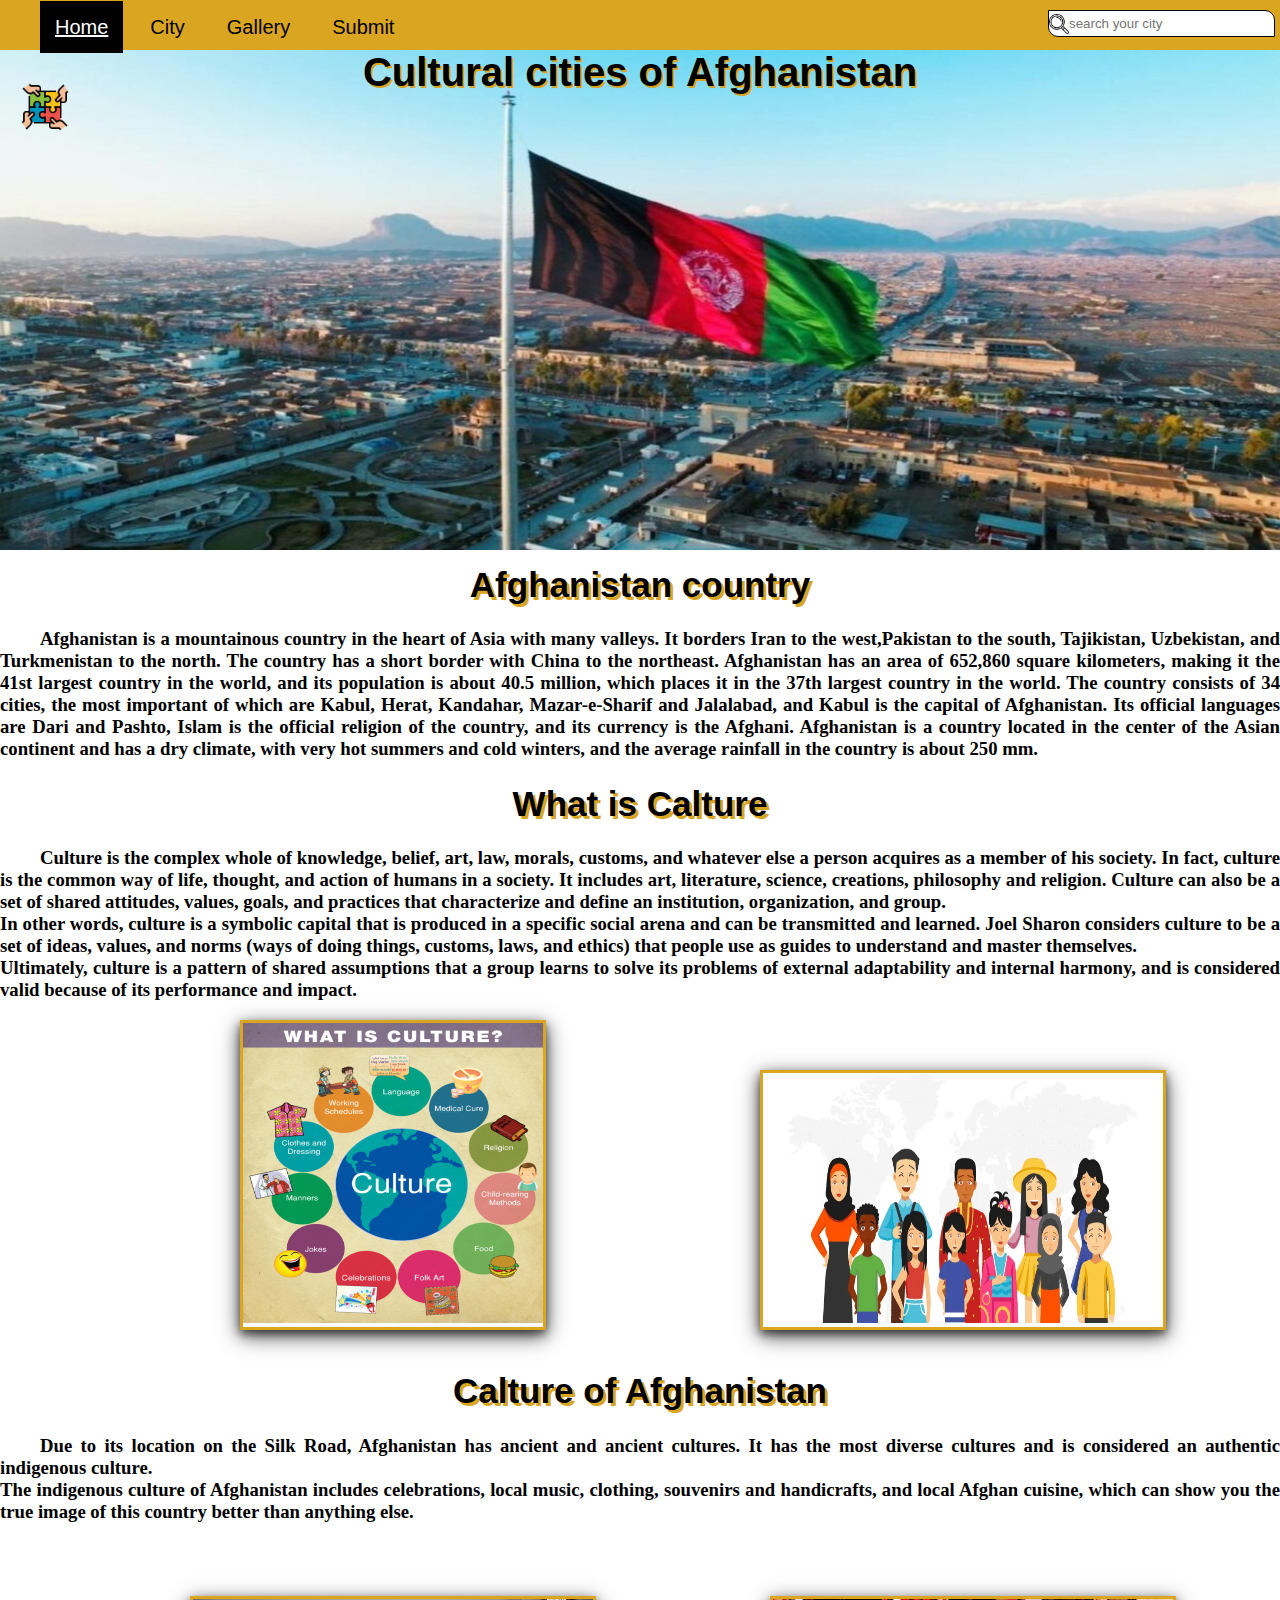
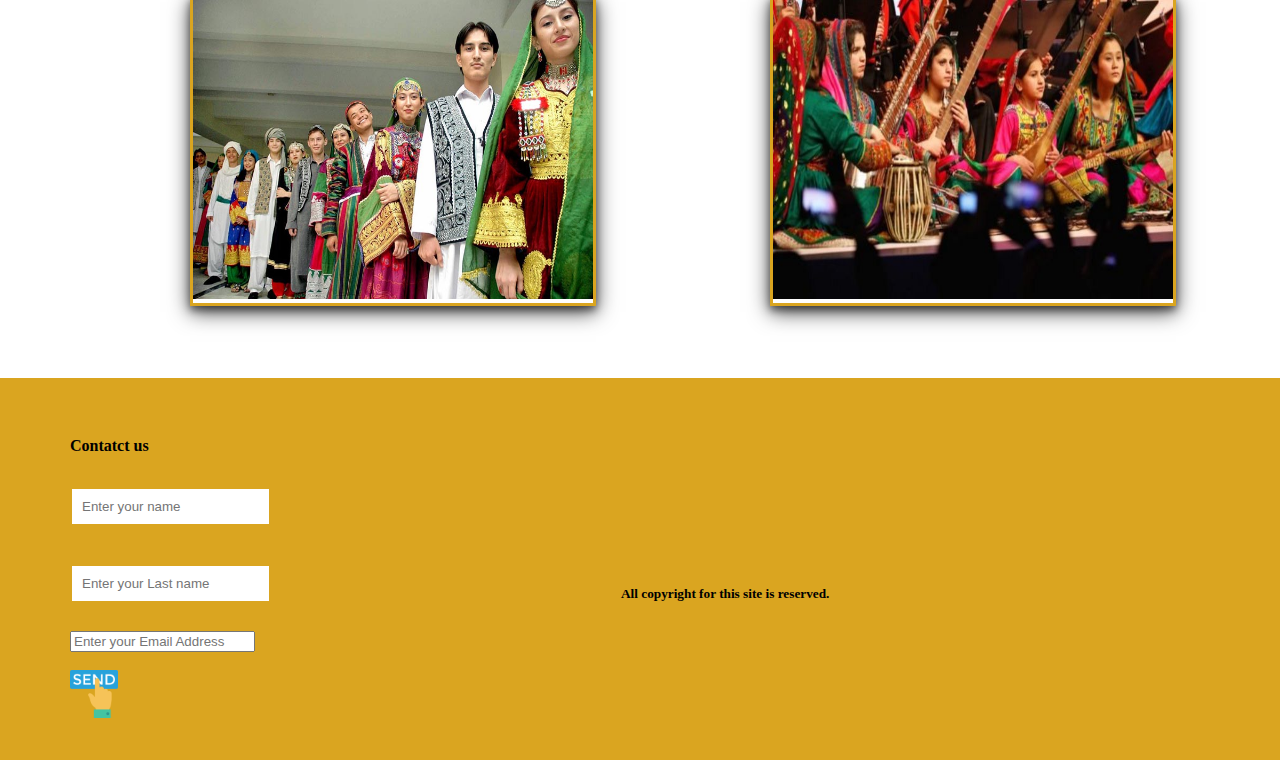
<file: index.html>
<!DOCTYPE html>
<html lang="en">
<head>
    <meta charset="UTF-8">
    <meta name="viewport" content="width=device-width, initial-scale=1.0">
    <title>Cultural cities of Afghanistan</title>
    <link rel="stylesheet" href="style.css">
    <link rel="shortcut icon" href="round.png" type="image/x-icon">
    <!-- <link rel="stylesheet" href="https://cdnjs.cloudflare.com/ajax/libs/font-awesome/7.0.1/css/all.min.css" integrity="sha512-2SwdPD6INVrV/lHTZbO2nodKhrnDdJK9/kg2XD1r9uGqPo1cUbujc+IYdlYdEErWNu69gVcYgdxlmVmzTWnetw==" crossorigin="anonymous" referrerpolicy="no-referrer" /> -->
    <link rel="preconnect" href="https://fonts.googleapis.com">
    <!-- <link rel="stylesheet" href="CSS/font-awesome-4.7.0/css/font-awesome.min.css"> -->
    <link rel="preconnect" href="https://fonts.gstatic.com" crossorigin>
    <link href="https://fonts.googleapis.com/css2?family=Noto+Serif:ital,wght@0,100..900;1,100..900&display=swap" rel="stylesheet">
</head>
<body>
    <div class="continer">
        <header>
            <div class="headmobile">
					<div class="logo1"><img src="partnership.png" width="50px" height="50px"></div>
					<h1>Cultural cities of Afghanistan</h1>
			</div>
         <div class="crl"></div>
            <div id="navbar">
                <div id="leftnav">

                    <nav>
                        <ul>
                            <li> <a href="index.html"  class="active"  target="_blank_" > <i class="fa fa-home"></i> Home</a></li>
                            <li> <a href="city.html" target="_blank_"> <i class="fa fa-map"></i> City</a></li>
                            <li> <a href="gallery.html" target="_blank_"> <i class="fa fa-camera"></i> Gallery</a></li>
                            <li> <a href="submit.html" target="_blank_"><i class="fa fa-send"></i> Submit </a></li>
                        </ul>
                    </nav>
                </div>
                <div id="rightnav">
                    <!-- <a href="#" class="search"> <input type="search" placeholder="search your city"></a> -->
                    <input type="search" placeholder="search your city" class="search">
                    <div class="crl"></div>
                </div>
            </div> 
                <div id="head">
                    <h1>Cultural cities of Afghanistan</h1>
                    <div class="logo"><img src="partnership.png" width="50px" height="50px"></div>
                </div>
        </header>
    </div>

    <main>
        <section class="mainsection">
            <div id="main">
                <h1> Afghanistan country</h1>
                <h3>Afghanistan is a mountainous country in the heart of Asia with many valleys. It borders Iran to the west,Pakistan to the south, Tajikistan, Uzbekistan, and Turkmenistan to the north. The country has a short border with China to the northeast.
                    Afghanistan has an area of 652,860 square kilometers, making it the 41st largest country in the world, and its population is about 40.5 million, which places it in the 37th largest country in the world.
                    The country consists of 34 cities, the most important of which are Kabul, Herat, Kandahar, Mazar-e-Sharif and Jalalabad, and Kabul is the capital of Afghanistan. Its official languages are Dari and Pashto, Islam is the official religion of the country, and its currency is the Afghani.
                    Afghanistan is a country located in the center of the Asian continent and has a dry climate, with very hot summers and cold winters, and the average rainfall in the country is about 250 mm.
                </h3>
            </div>
        </section>
        <section class="mainsection">
            <div id="main2">
                  <h1> What is Calture</h1>
                <h3>Culture is the complex whole of knowledge, belief, art, law, morals, customs,
                    and whatever else a person acquires as a member of his society. In fact, culture
                    is the common way of life, thought, and action of humans in a society. It includes
                    art, literature, science, creations, philosophy and religion. Culture can also be a set of 
                    shared attitudes, values, goals, and practices that characterize and define an 
                    institution, organization, and group.<br>
                    In other words, culture is a symbolic capital that is produced in a specific social 
                    arena and can be transmitted and learned. Joel Sharon considers culture to be a set
                    of ideas, values, and norms (ways of doing things, customs, laws, and ethics)
                    that people use as guides to understand and master themselves.<br>
                    Ultimately, culture is a pattern of shared assumptions that a group learns to solve
                     its problems of external adaptability and internal harmony, and is considered valid because
                     of its performance and impact.
                </h3>
                <div id="cal1">
                    <img src="cal 1.jpg" width="300" height="300">
                </div>
                <div id="cal2">
                    <img src="cal 2.jpg" width="400" height="250">
                </div>
            </div><br>
        </section>
        <section class="mainsection">
            <div id="main3">
                <h1> Calture of Afghanistan</h1>
                <h3>Due to its location on the Silk Road, Afghanistan has ancient and ancient cultures. It has
                     the most diverse cultures and is considered an authentic indigenous culture.<br>
                     The indigenous culture of Afghanistan includes celebrations, local music, clothing, 
                     souvenirs and handicrafts, and local Afghan cuisine, which can show you the true image 
                     of this country better than anything else.
                </h3><br><br><br>
                <div id="cloths"> 
                    <img src="cloths.jpg" width="400" height="300">
                </div>
                <div id="song">
                    <img src="song.jpg" width="400" height="300">
                </div>

            </div>
        </section>
    </main>
    <br><br><br><br>
    <footer>
        <di id="footer">
         <div id="leftfooter">
            <h4>Contatct us</h4>
            <form action="#">
                <label for="name" > </label>
                <input type="text" id="name" name="n" placeholder="Enter your name">
                <br><br>
                <label for="last"> </label>
                <input type="text" id="last" name="l" placeholder="Enter your Last name">
                <br><br>
                <label for="email"> </label>
                <input type="email" id="last" name="l" placeholder="Enter your Email Address">
                <br><br>
                <input type="image" src="send.png" alt="Submit" width="48" height="48">
            </form>
         </div>
         <div id="rightfooter">
            <ul>
                <li><a href="https://www.facebook.com/"><i class="fa fa-facebook"></i></a></li>
				<li><a href="https://x.com/"><i class="fa fa-twitter"></i></a></li>
				<li><a href="https://www.linkedin.com/"><i class="fa fa-linkedin"></i></a></li>
				<li><a href="@SZHOSSEINI75"><i class="fa fa-telegram"></i></a></li>
				<li><a href="https://www.instagram.com/"><i class="fa fa-instagram"></i></a></li>
            </ul>
         <!-- <a href="https://mail.google.com" id="useremail"> <i class="fa fa-envelope-open"></i>   hosseini.zahra9674@gmail.com</a> -->
         <h5>All copyright for this site is reserved.</h5>
         </div>
         <di class="crl"></di>
        </div>
    </footer>
    
</body>
</html>
</file>
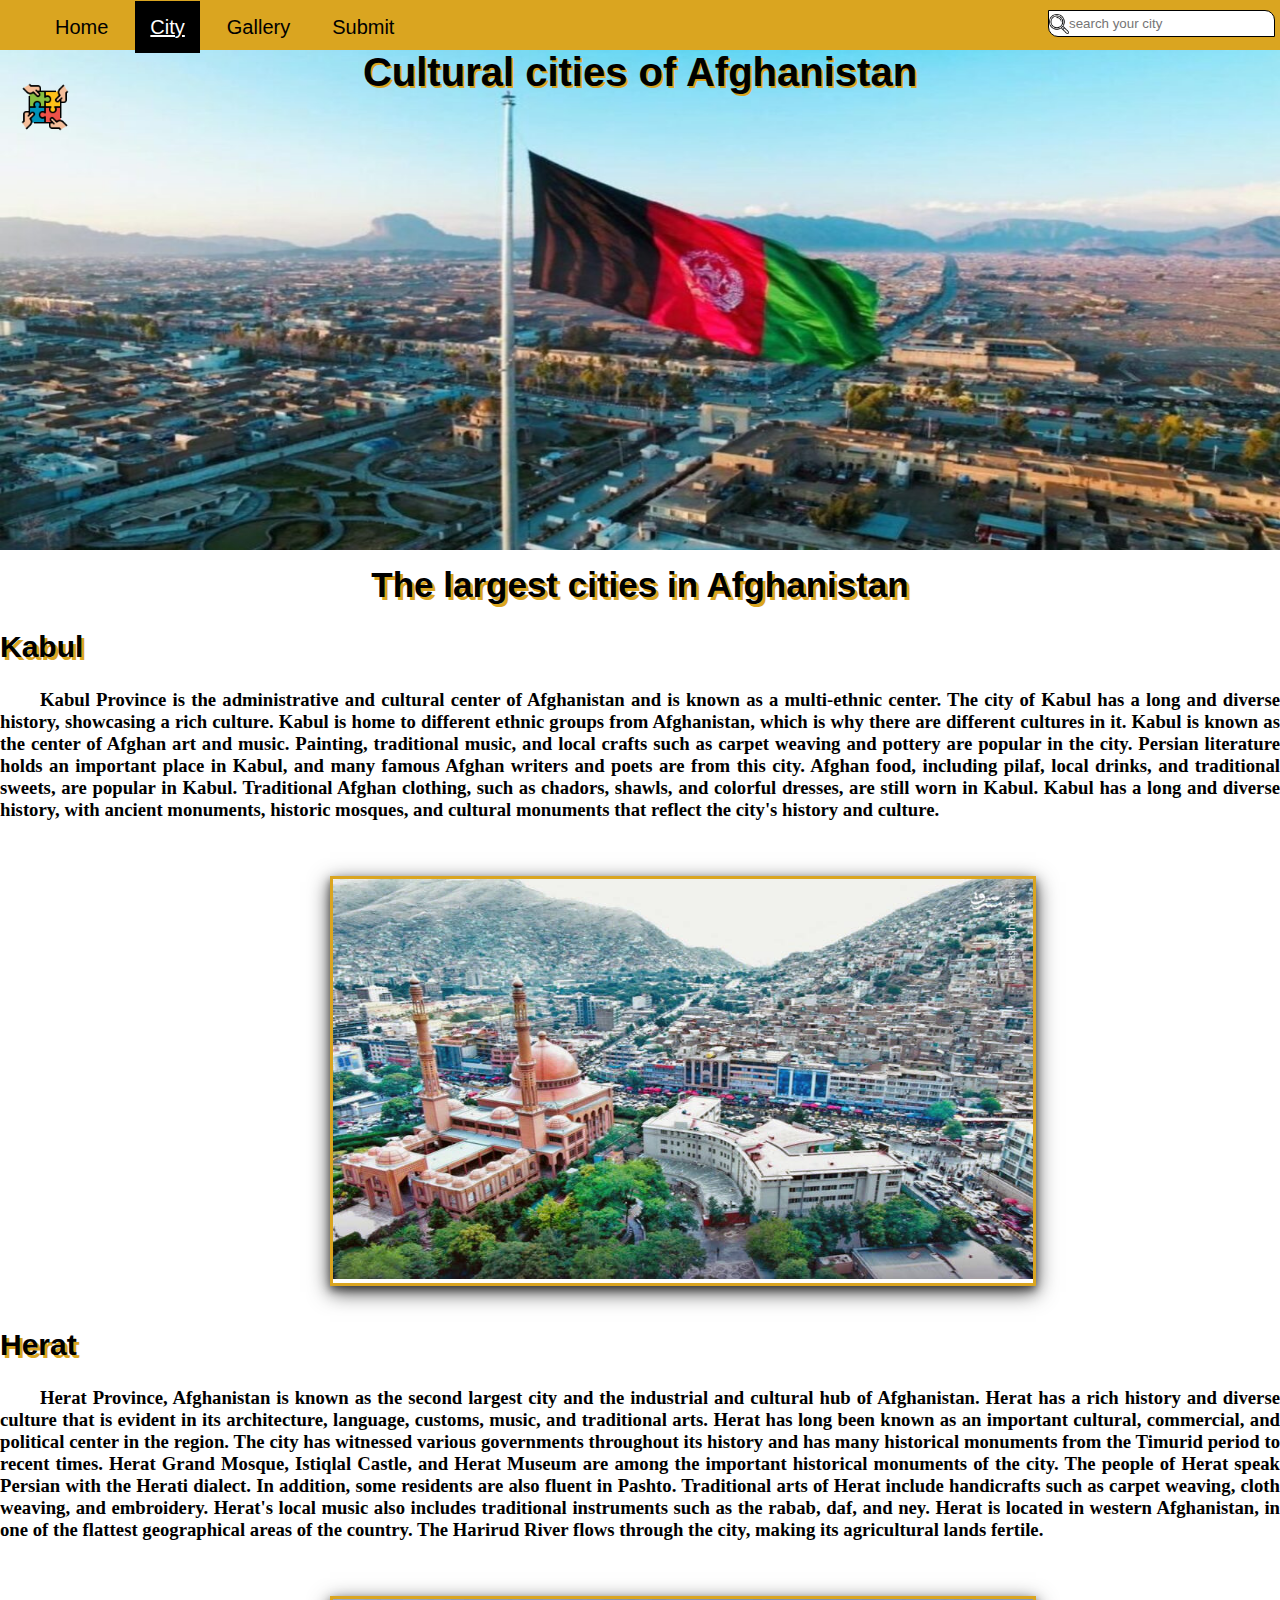
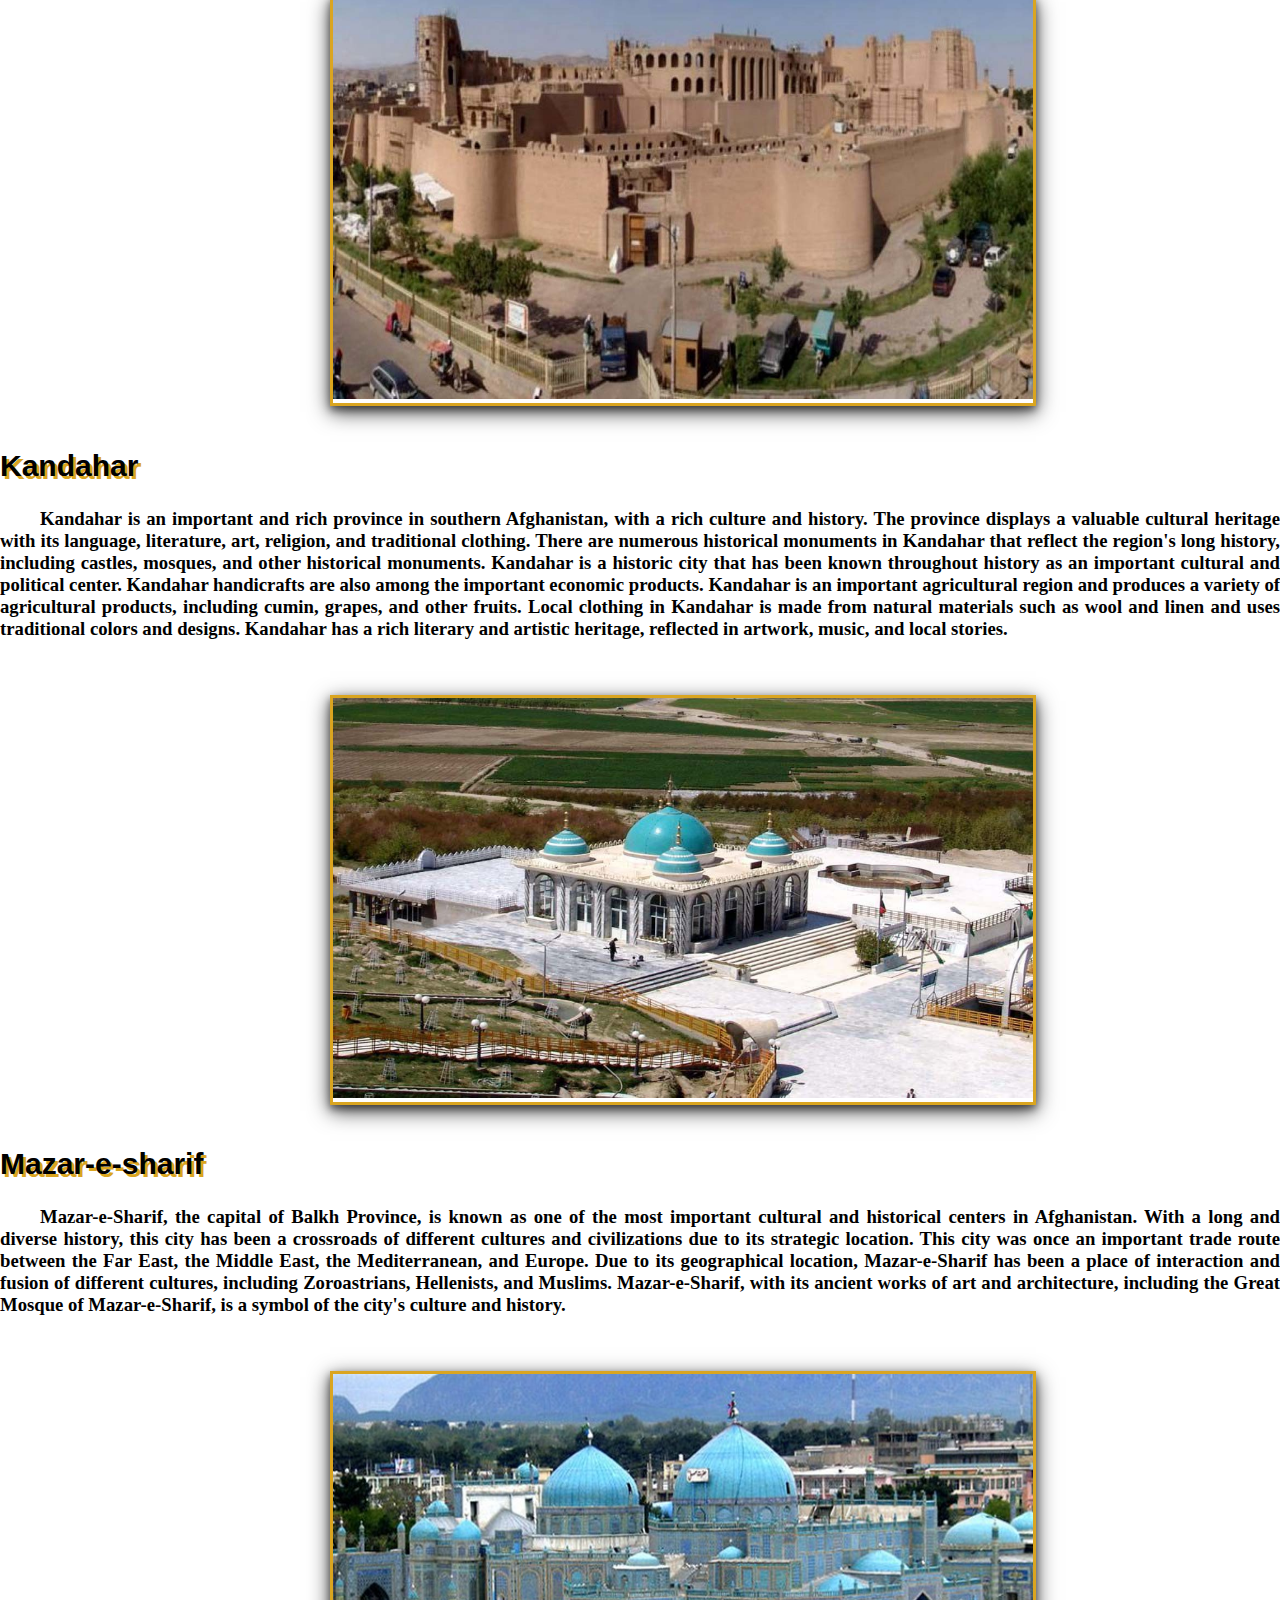
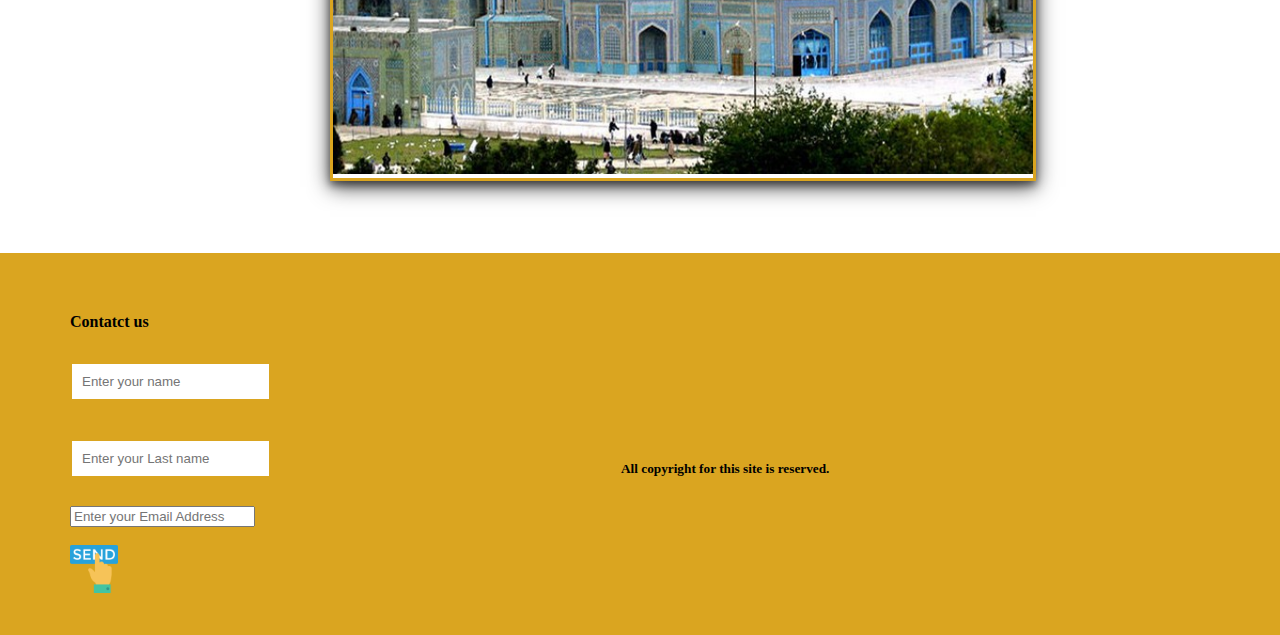
<file: city.html>
<!DOCTYPE html>
<html lang="en">
<head>
    <meta charset="UTF-8">
    <meta name="viewport" content="width=device-width, initial-scale=1.0">
    <title>Cultural cities of Afghanistan</title>
    <link rel="stylesheet" href="style.css">
    <link rel="shortcut icon" href="round.png" type="image/x-icon">
    <!-- <link rel="stylesheet" href="https://cdnjs.cloudflare.com/ajax/libs/font-awesome/7.0.1/css/all.min.css" integrity="sha512-2SwdPD6INVrV/lHTZbO2nodKhrnDdJK9/kg2XD1r9uGqPo1cUbujc+IYdlYdEErWNu69gVcYgdxlmVmzTWnetw==" crossorigin="anonymous" referrerpolicy="no-referrer" /> -->
    <!-- <link rel="stylesheet" href="CSS/font-awesome-4.7.0/css/font-awesome.min.css"> -->
</head>
<body>
    <div class="continer">
        <header>
            <div class="headmobile">
					<div class="logo1"><img src="partnership.png" width="50px" height="50px"></div>
					<h1>Cultural cities of Afghanistan</h1>
			</div>
         <div class="crl"></div>
            <div id="navbar">
                <div id="leftnav">

                    <nav>
                        <ul>
                            <li> <a href="index.html" target="_blank_"><i class="fa fa-home"></i> Home</a></li>
                            <li> <a href="city.html"  class="active" target="_blank_"> <i class="fa fa-map"></i> City</a></li>
                            <li> <a href="gallery.html" target="_blank_"><i class="fa fa-camera"></i> Gallery</a></li>
                            <li> <a href="submit.html" target="_blank_"><i class="fa fa-send"></i> Submit </a></li>
                        </ul>
                    </nav>
                </div>
                <div id="rightnav">
                    <!-- <a href="#"> <input type="search" placeholder="search your city"></a> -->
                    <input type="search" placeholder="search your city" class="search">
                    <div class="crl"></div>
                </div>
            </div>   
                <div id="head">
                    <h1>Cultural cities of Afghanistan</h1>
                    <div class="logo"><img src="partnership.png" width="50px" height="50px"></div>
                    
                </div>
            
        </header>
    </div>
    <main class="mainsection">
        <div id="main">
            <h1>The largest cities in Afghanistan</h1>
            <h2> Kabul </h2>
            <h3> Kabul Province is the administrative and cultural center of Afghanistan and is known as a multi-ethnic center.
                The city of Kabul has a long and diverse history, showcasing a rich culture.
                Kabul is home to different ethnic groups from Afghanistan, which is why there are different cultures in it.
                Kabul is known as the center of Afghan art and music. Painting, traditional music, and local crafts such as 
                carpet weaving and pottery are popular in the city.
                Persian literature holds an important place in Kabul, and many famous Afghan writers and poets are from this city.
                Afghan food, including pilaf, local drinks, and traditional sweets, are popular in Kabul.
                Traditional Afghan clothing, such as chadors, shawls, and colorful dresses, are still worn in Kabul.
                Kabul has a long and diverse history, with ancient monuments, historic mosques, and cultural monuments that reflect
                the city's history and culture.
            </h3>
        </div><br><br>
            <div id="kabul">
                <img src="kabul.jpg" width="700" height="400">
            </div><br><br>
        <div id="main2">
            <h2> Herat </h2>
            <h3>Herat Province, Afghanistan is known as the second largest city and the industrial and cultural hub of Afghanistan. Herat has a rich history and diverse culture 
                that is evident in its architecture, language, customs, music, and traditional arts.
                Herat has long been known as an important cultural, commercial, and political center in the region.
                The city has witnessed various governments throughout its history and has many historical monuments from the Timurid period to recent times. Herat Grand Mosque,
                Istiqlal Castle, and Herat Museum are among the important historical monuments of the city.
                The people of Herat speak Persian with the Herati dialect. In addition, some residents are also fluent in Pashto.
                Traditional arts of Herat include handicrafts such as carpet weaving, cloth weaving, and embroidery. Herat's local music also 
                includes traditional instruments such as the rabab, daf, and ney.
                Herat is located in western Afghanistan, in one of the flattest geographical areas of the country. The Harirud River flows through 
                the city, making its agricultural lands fertile.
            </h3><br><br>
        </div>
            <div id="herat"><img src="herat.jpg" width="700" height="400"></div><br><br>
        <div id="main3">
            <h2> Kandahar </h2>
            <h3>Kandahar is an important and rich province in southern Afghanistan, with a rich culture and history. The province displays a valuable cultural heritage 
                with its language, literature, art, religion, and traditional clothing.
                There are numerous historical monuments in Kandahar that reflect the region's long history, including castles, mosques, and other historical monuments.
                Kandahar is a historic city that has been known throughout history as an important cultural and political center.
                Kandahar handicrafts are also among the important economic products.
                Kandahar is an important agricultural region and produces a variety of agricultural products, including cumin, grapes, and other fruits.
                Local clothing in Kandahar is made from natural materials such as wool and linen and uses traditional colors and designs.
                Kandahar has a rich literary and artistic heritage, reflected in artwork, music, and local stories.
            </h3><br><br>
        </div>
            <div id="Kandahar"> <img src="kandahar.jpg" width="700" height="400"></div><br><br>
        <div id="main4">
            <h2> Mazar-e-sharif</h2>
            <h3>Mazar-e-Sharif, the capital of Balkh Province, is known as one of the most important cultural and historical centers in Afghanistan. With a long and diverse history, this
                city has been a crossroads of different cultures and civilizations due to its strategic location.
                This city was once an important trade route between the Far East, the Middle East, the Mediterranean, and Europe.
                Due to its geographical location, Mazar-e-Sharif has been a place of interaction and fusion of different cultures, including Zoroastrians, Hellenists, and Muslims.
                Mazar-e-Sharif, with its ancient works of art and architecture, including the Great Mosque of Mazar-e-Sharif, is a symbol of the city's culture and history.
            </h3><br><br>
        </div>
            <div id="mazar"><img src="Mazar.jpeg" width="700" height="400"></div>
    </main>
    <br><br><br><br>
    <footer>
        <div id="footer">
         <div id="leftfooter">
            <h4>Contatct us</h4>
            <form action="#">
                <label for="name" > </label>
                <input type="text" id="name" name="n" placeholder="Enter your name">
                <br><br>
                <label for="last"> </label>
                <input type="text" id="last" name="l" placeholder="Enter your Last name">
                <br><br>
                <label for="email"> </label>
                <input type="email" id="last" name="l" placeholder="Enter your Email Address">
                <br><br>
                <input type="image" src="send.png" alt="Submit" width="48" height="48">
            </form>
         </div>
         <div id="rightfooter">
            
            <ul>
                <li><a href="https://www.facebook.com/"><i class="fa fa-facebook"></i></a></li>
						<li><a href="https://x.com/"><i class="fa fa-twitter"></i></a></li>
						<li><a href="https://www.linkedin.com/"><i class="fa fa-linkedin"></i></a></li>
						<li><a href="@SZHOSSEINI75"><i class="fa fa-telegram"></i></a></li>
						<li><a href="https://www.instagram.com/"><i class="fa fa-instagram"></i></a></li>
            </ul>
            <!-- <a href="https://mail.google.com" id="useremail"> <i class="fa fa-envelope-open"></i>   hosseini.zahra9674@gmail.com</a> -->
            <h5>All copyright for this site is reserved.</h5>
         </div>
       </div>
    </footer>
    
</body>
</html>
</file>
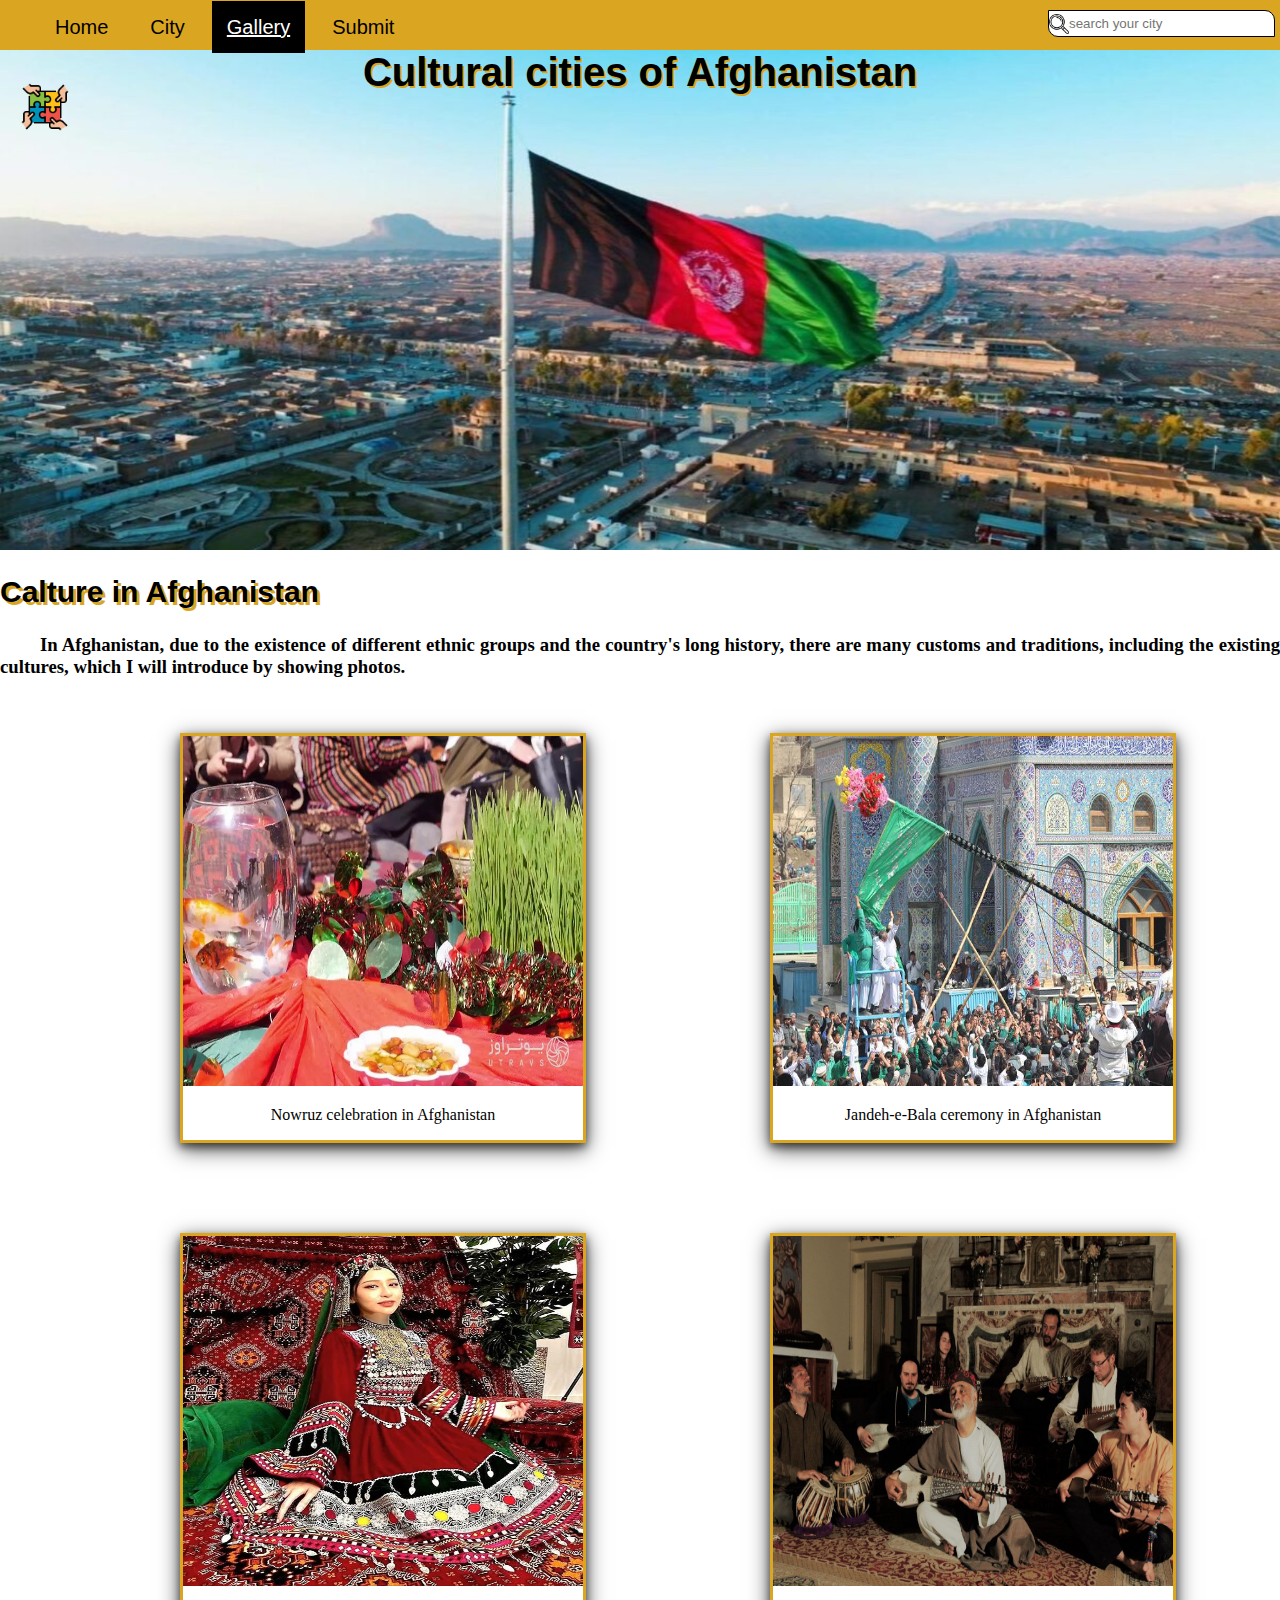
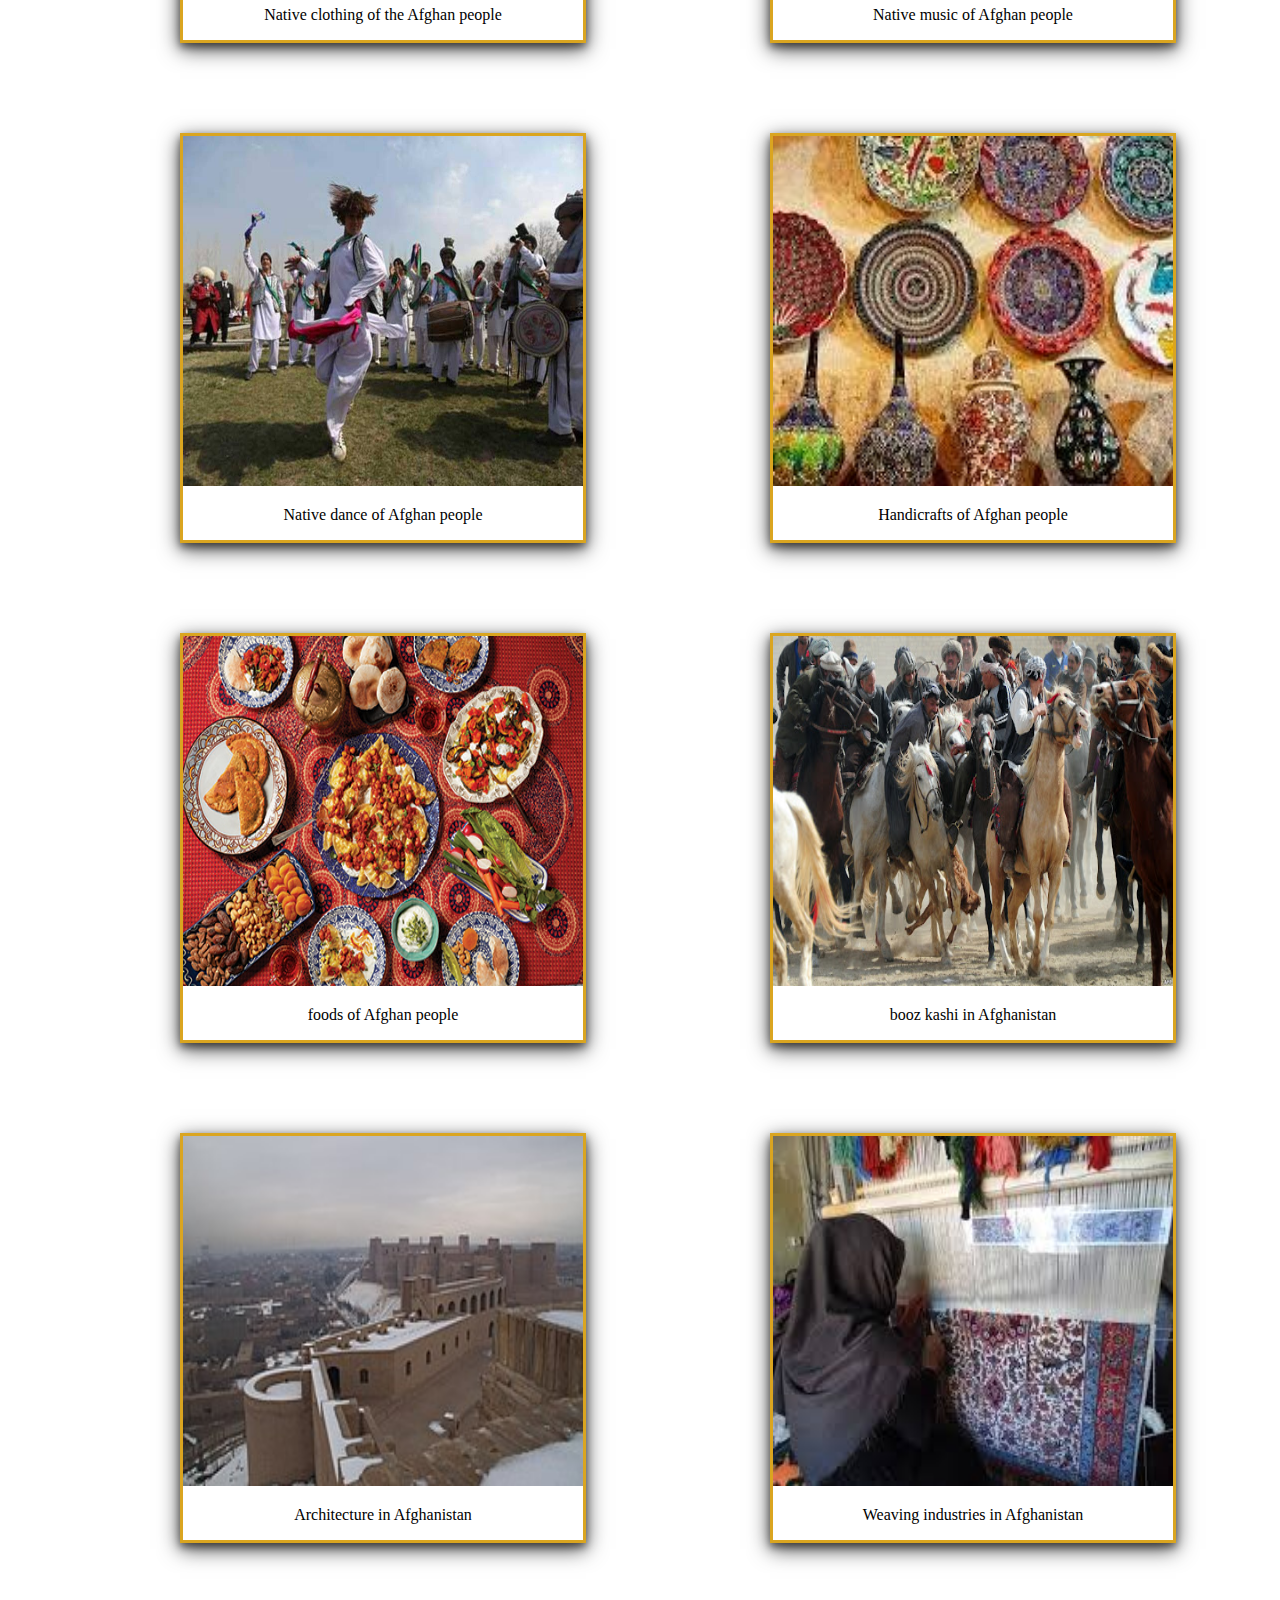
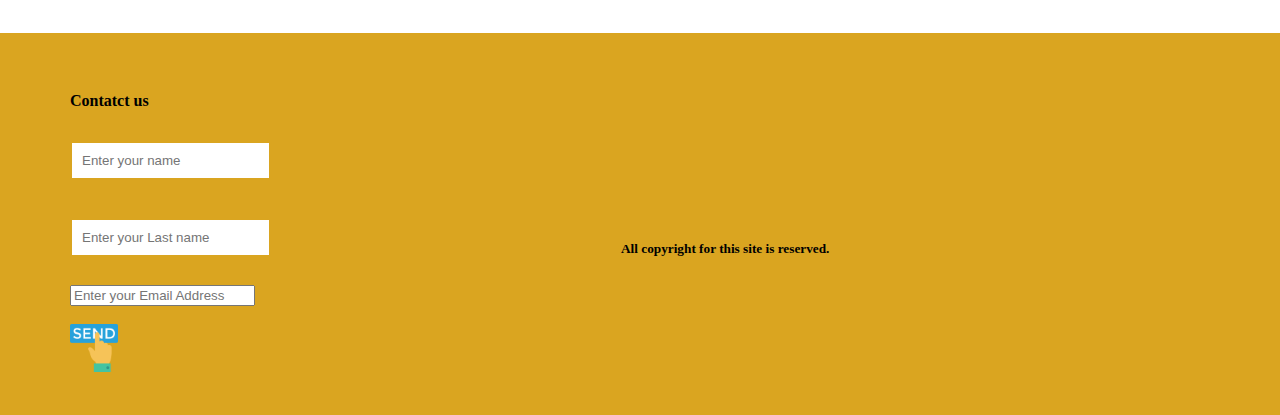
<file: gallery.html>
<!DOCTYPE html>
<html lang="en">
<head>
    <meta charset="UTF-8">
    <meta name="viewport" content="width=device-width, initial-scale=1.0">
    <title>Cultural cities of Afghanistan</title>
    <link rel="stylesheet" href="style.css">
    <link rel="shortcut icon" href="round.png" type="image/x-icon">
    <!-- <link rel="stylesheet" href="https://cdnjs.cloudflare.com/ajax/libs/font-awesome/7.0.1/css/all.min.css" integrity="sha512-2SwdPD6INVrV/lHTZbO2nodKhrnDdJK9/kg2XD1r9uGqPo1cUbujc+IYdlYdEErWNu69gVcYgdxlmVmzTWnetw==" crossorigin="anonymous" referrerpolicy="no-referrer" /> -->
    <!-- <link rel="stylesheet" href="CSS/font-awesome-4.7.0/css/font-awesome.min.css"> -->
</head>
<body>
    <div class="continer">
        <header>
            <div class="headmobile">
					<div class="logo1"><img src="partnership.png" width="50px" height="50px"></div>
					<h1>Cultural cities of Afghanistan</h1>
			</div>
         <div class="crl"></div>
            <div id="navbar">
                <div id="leftnav">

                    <nav>
                        <ul>
                            <li> <a href="index.html" target="_blank_"><i class="fa fa-home"></i> Home</a></li>
                            <li> <a href="city.html" target="_blank_"> <i class="fa fa-map"></i> City</a></li>
                            <li> <a href="gallery.html" class="active" target="_blank_"><i class="fa fa-camera"></i> Gallery</a></li>
                            <li> <a href="submit.html" target="_blank_"><i class="fa fa-send"></i> Submit </a></li>
                        </ul>
                    </nav>
                </div>
                <div id="rightnav">
                    <!-- <a href="#"> <input type="search" placeholder="search your city"></a> -->
                    <input type="search" placeholder="search your city" class="search">
                    <div class="crl"></div>
                </div>
            </div>   
                <div id="head">
                    <h1>Cultural cities of Afghanistan</h1>
                    <div class="logo"><img src="partnership.png" width="50px" height="50px"></div>
                    
                </div>
            
        </header>
    </div>
    <main>
        <div class="mainsection">
            <div id="calture">
                <h2> Calture in Afghanistan</h2>
                <h3>In Afghanistan, due to the existence of different ethnic groups and the country's long history,
                     there are many customs and traditions, including the existing cultures,
                     which I will introduce by showing photos.</h3>
            </div><br><br>
            <div class="native">
                <img src="nawroz.webp" width="400" height="350">
                <p> Nowruz celebration in Afghanistan </p>
            </div>
            <div class="native">
                <img src="جنده بالا.JPG" width="400" height="350">
                <p> Jandeh-e-Bala ceremony in Afghanistan </p>
            </div>
            <div class="native">
                <img src="New-Afghan-dress-model-24.webp" width="400" height="350">
                <p> Native clothing of the Afghan people </p>
            </div>
            <div class="native">
                <img src="موسیفی بومی.jpg" width="400" height="350">
                <p> Native music of Afghan people </p>
            </div>
            <div class="native">
                <img src="رقص بومی.jpg" width="400" height="350">
                <p> Native dance of Afghan people</p>
            </div>
            <div class="native">
                <img src="صنایع و هنر دستی.jpeg" width="400" height="350">
                <p> Handicrafts of Afghan people </p>
            </div>
            <div class="native">
                <img src="afghan-food02-11.jpg" width="400" height="350">
                <p> foods of Afghan people </p>
            </div>
            <di class="native"> 
                <img src="bozkashi.jpg" width="400" height="350">
                <p> booz kashi in Afghanistan </p>
            </di>
            <div class="native">
                <img src="معماری.jpg" width="400" height="350">
                <p> Architecture in Afghanistan </p> 
            </div>
            <div class="native">
                <img src="بافندگی.jpg" width="400" height="350">
                <p> Weaving industries in Afghanistan </p>
            </div>
        </div>
    </main>
    
    <footer>
        <div id="footer">
        <div id="leftfooter">
            <h4>Contatct us</h4>
            <form action="#">
                <label for="name" > </label>
                <input type="text" id="name" name="n" placeholder="Enter your name">
                <br><br>
                <label for="last"> </label>
                <input type="text" id="last" name="l" placeholder="Enter your Last name">
                <br><br>
                <label for="email"> </label>
                <input type="email" id="last" name="l" placeholder="Enter your Email Address">
                <br><br>
                <input type="image" src="send.png" alt="Submit" width="48" height="48">
            </form>
         </div>
         <div id="rightfooter">
           
            <ul>
                <li><a href="https://www.facebook.com/"><i class="fa fa-facebook"></i></a></li>
						<li><a href="https://x.com/"><i class="fa fa-twitter"></i></a></li>
						<li><a href="https://www.linkedin.com/"><i class="fa fa-linkedin"></i></a></li>
						<li><a href="@SZHOSSEINI75"><i class="fa fa-telegram"></i></a></li>
						<li><a href="https://www.instagram.com/"><i class="fa fa-instagram"></i></a></li> 
            </ul>
            <!-- <a href="https://mail.google.com" id="useremail"> <i class="fa fa-envelope-open"></i>   hosseini.zahra9674@gmail.com</a> -->
            <h5>All copyright for this site is reserved.</h5>
         </div>
      
    </footer>
    
</body>
</html>
</file>
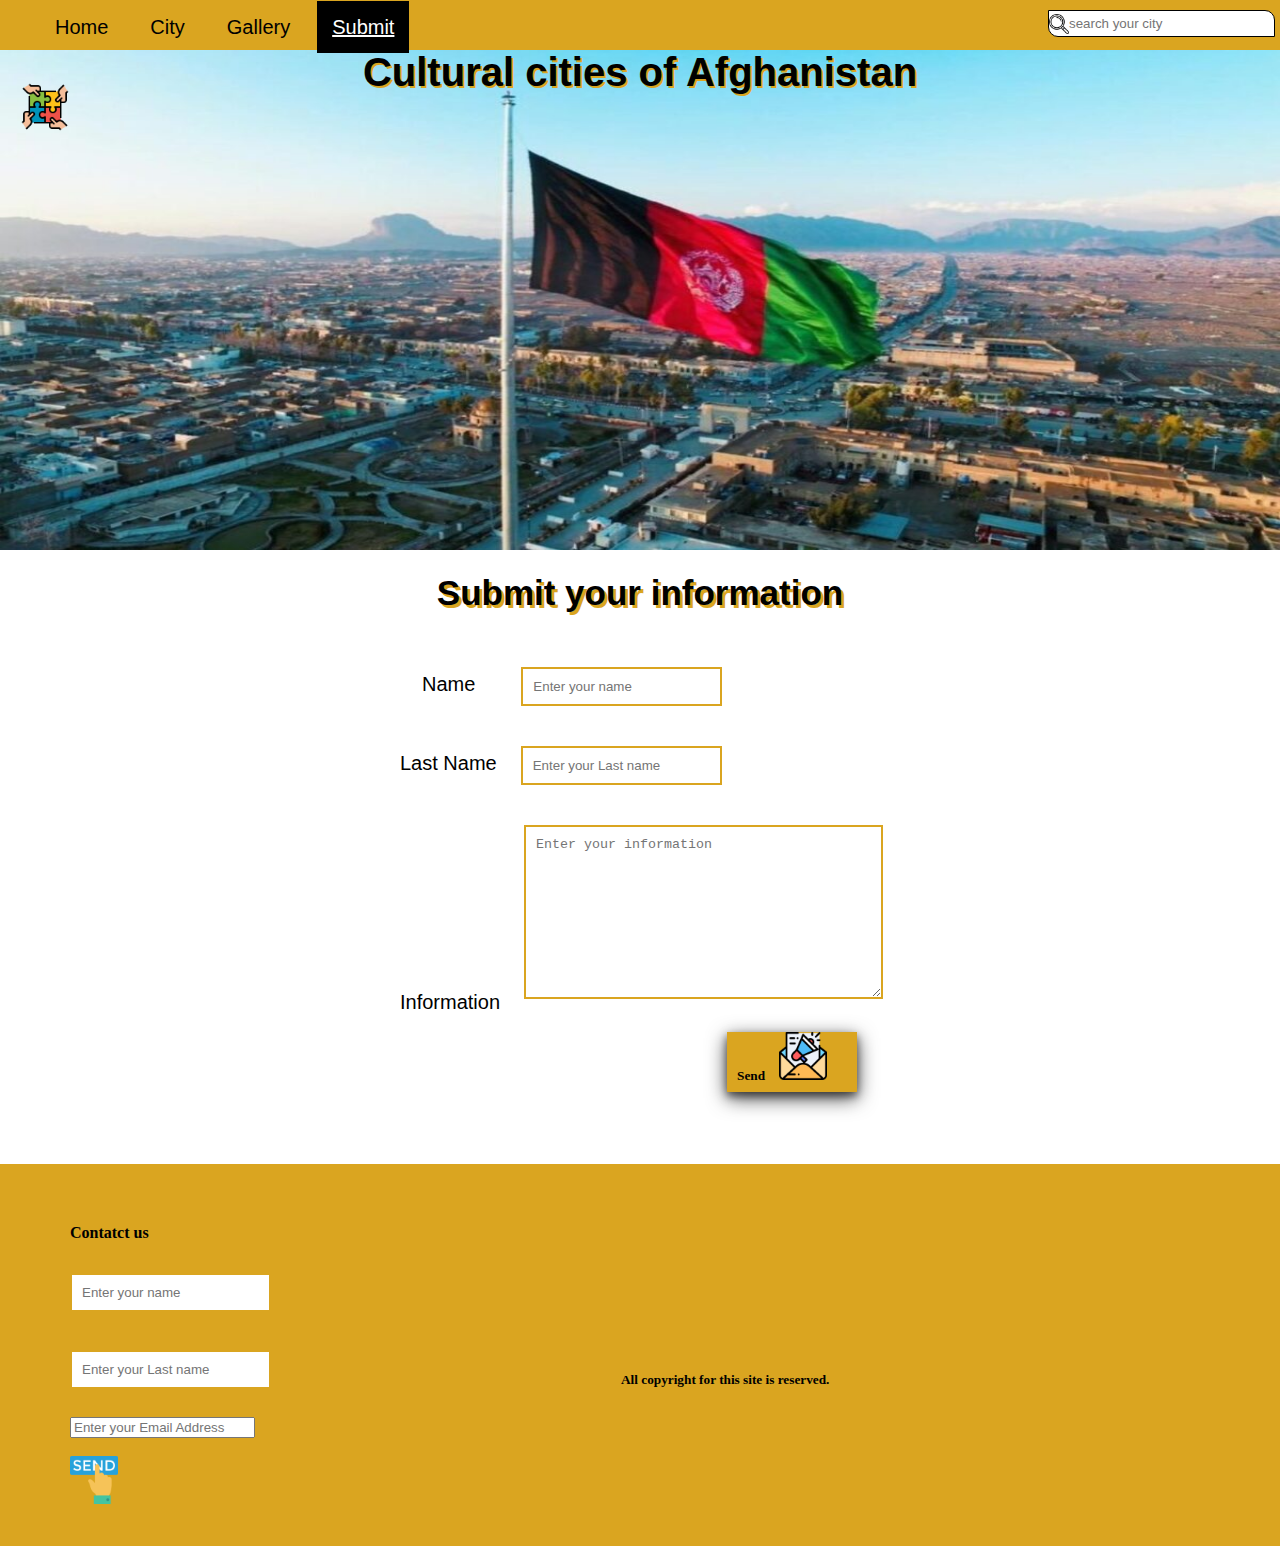
<file: submit.html>
<!DOCTYPE html>
<html lang="en">
<head>
    <meta charset="UTF-8">
    <meta name="viewport" content="width=device-width, initial-scale=1.0">
    <title>Cultural cities of Afghanistan</title>
    <link rel="stylesheet" href="style.css">
    <link rel="shortcut icon" href="round.png" type="image/x-icon">
    <!-- <link rel="stylesheet" href="https://cdnjs.cloudflare.com/ajax/libs/font-awesome/7.0.1/css/all.min.css" integrity="sha512-2SwdPD6INVrV/lHTZbO2nodKhrnDdJK9/kg2XD1r9uGqPo1cUbujc+IYdlYdEErWNu69gVcYgdxlmVmzTWnetw==" crossorigin="anonymous" referrerpolicy="no-referrer" /> -->
    <!-- <link rel="stylesheet" href="CSS/font-awesome-4.7.0/css/font-awesome.min.css"> -->
</head>
<body>
    <div class="continer">
        <header>
            <div class="headmobile">
					<div class="logo1"><img src="partnership.png" width="50px" height="50px"></div>
					<h1>Cultural cities of Afghanistan</h1>
			</div>
         <div class="crl"></div>
            <div id="navbar">
                <div id="leftnav">

                    <nav>
                        <ul>
                            <li> <a href="index.html" target="_blank_"><i class="fa fa-home"></i> Home</a></li>
                            <li> <a href="city.html" target="_blank_"><i class="fa fa-map"></i> City</a></li>
                            <li> <a href="gallery.html" target="_blank_"><i class="fa fa-camera"></i> Gallery</a></li>
                            <li> <a href="submit.html"  class="active" target="_blank_"><i class="fa fa-send"></i> Submit </a></li>
                        </ul>
                    </nav>
                </div>
                <div id="rightnav">
                    <!-- <a href="#"> <input type="search" placeholder="search your city"></a> -->
                     <input type="search" placeholder="search your city" class="search">
                    <div class="crl"></div>
                </div>
            </div>   
                <div id="head">
                    <h1>Cultural cities of Afghanistan</h1>
                    <div class="logo"><img src="partnership.png" width="50px" height="50px"></div>
                    
                </div>
            
        </header>
    </div>
    <main>
        <div class="mainsection">
            <h1 id="sub"> Submit your information </h1>
            <form action="www.hosseini.zahra9675@gmail.com" class="form">

                <div class="row">
                    <div class="colamn">
                        <label for="name" id="n"> Name </label>
                    </div>
                    <div class="field">
                        <input type="text" id="name" name="n" placeholder="Enter your name" ><br>
                    </div>

                </div>
                <div class="row">
                    <div class="colamn">
                        <label for="Lname">Last Name</label>
                    </div>
                    <div class="field">
                        <input type="text" id="Lname" name="L" placeholder="Enter your Last name"><br>
                    </div>

                </div>
                <div class="row">
                    <div class="colamn">
                        <label for="info" id="inf">Information</label>
                    </div>
                    <div class="field">
                        <textarea id="info" rows="10" cols="40" placeholder="Enter your information"></textarea>
                    </div>

                </div><br>
                <div class="sending">
                    <h5> Send </h5>
                    <a href="www.hosseini.zahra9675@gmail.com"> <input type="image" src="email.png" alt="submit" width="48" height="48"></a>
                    
                </div>
                
            </form>
        </div>
    </main>
    <br><br><br><br>
    <footer>
        <div id="footer">
         <div id="leftfooter">
            <h4>Contatct us</h4>
            <form action="#">
                <label for="name" > </label>
                <input type="text" id="name" name="n" placeholder="Enter your name">
                <br><br>
                <label for="last"> </label>
                <input type="text" id="last" name="l" placeholder="Enter your Last name">
                <br><br>
                <label for="email"> </label>
                <input type="email" id="last" name="l" placeholder="Enter your Email Address">
                <br><br>
                <input type="image" src="send.png" alt="Submit" width="48" height="48">
            </form>
         </div>
         <div id="rightfooter">
           
            <ul>
                <li><a href="https://www.facebook.com/"><i class="fa fa-facebook"></i></a></li>
						<li><a href="https://x.com/"><i class="fa fa-twitter"></i></a></li>
						<li><a href="https://www.linkedin.com/"><i class="fa fa-linkedin"></i></a></li>
						<li><a href="@SZHOSSEINI75"><i class="fa fa-telegram"></i></a></li>
						<li><a href="https://www.instagram.com/"><i class="fa fa-instagram"></i></a></li>
            </ul>
             <!-- <a href="https://mail.google.com" id="useremail"> <i class="fa fa-envelope-open"></i>   hosseini.zahra9674@gmail.com</a> -->
            <h5>All copyright for this site is reserved.</h5>
         </div>
        </div>
    </footer>
    
</body>
</html>
</file>
<file: style.css>
*{
    box-sizing: border-box;
}
body{
    /* background-color: rgb(151, 250, 217); */
    margin: 0px;
    padding: 0px;
}
.headmobile{
    display: none;
}
nav>ul>li{
    display: inline-block;
    list-style: none;
   
    font-size: 20px;
   
}
nav>ul>li>a{
     text-decoration: none;
     color: black;
     padding: 15px;
    margin-top: 14px;
    margin-right: 8px;
    font-family: Arial, Helvetica, sans-serif;
}
#navbar{
    position: fixed;
    width: 100%;
    height: 50px;
    top: 0px;
     background-color: #DAA520;
    z-index: +5;
}
#leftnav{
    float: left;
}
#rightnav{
    float: right;
    margin-right: 5px;
    margin-top: 10px;
}
#crl{
    clear: both;
}
#head>h1{
    text-align: center;
    font-size: 40px;
    text-shadow: 2px 2px 0px #DAA520;
    margin-top: 100px;
    font-family: Arial, Helvetica, sans-serif;
    
}
.logo{
    position:absolute;
    margin-top: -40px;
    margin-left: 20px;
}
.search{
    border-radius: 0px 10px 0px 10px;
    border: 1.5px solid black;
    background-image: url(loupe.png);
    background-repeat: no-repeat;
    background-size: 20px;
    width: 227px;
    background-position: 0px 3px;
    box-sizing: border-box;
}
input[type="search"]{
    padding: 5px 20px 5px 20px;
}
.active, .active a{
    color: white;
    background-color:black;
    text-decoration: underline;
}
#head{
    width: 100%;
    height: 500px;
    background-image: url(flag.jpg);
    background-size: 100% 100%;
    z-index: -1;
    margin-top: -50px;
}

.search{
    transition: width 2s  linear 1s;
}
.search:focus{
    width: 300px;
    /* background-color: bisque; */
}

#main h1{
    margin-top: 15px;
}

#main h3{
    margin-top: 0px;
}
.logo{
    animation: logo 10s linear  infinite ;

}
@keyframes logo {
    0%{
        filter: blur(0px);
        transform: rotatey(0deg);
    }
    25%{
        filter: contrast(100%);
        
    }
    50%{
        filter: brightness(80%);
    }
    75%{
        filter: saturate(10);
        
    }
    100%{
        filter: grayscale(100%);
        transform: rotatey(360deg);
    }
}
#head>h1{
  animation: h1 7s linear  1 ;
}
@keyframes h1 {
    0%{
        transform: rotatey(0deg);
    }
    100%{
        transform: rotatey(270deg); 
    }
}
#send{
    display: inline-block;
}
#main h1{
    text-align: center;
    font-size: 35px;
    text-shadow:3px 3px 0px #DAA520 ;
    font-family: Arial, Helvetica, sans-serif;
}
#main h3{
    text-align: justify;
    font-family: Cambria, Cochin, Georgia, Times, 'Times New Roman', serif;
    font-size: 20pxpx;
    text-indent: 40px;
}
#main2 h1{
    text-align: center;
    font-size: 35px;
    text-shadow:3px 3px 0px #DAA520 ;
    font-family: Arial, Helvetica, sans-serif;
}
#main2 h3{
     text-align: justify;
    font-family: Cambria, Cochin, Georgia, Times, 'Times New Roman', serif;
    font-size: 20pxpx;
    text-indent: 40px;
}
#cal1{
    display: inline-block;
    border: 3px #DAA520 solid;
    box-shadow: 0 4px 8px 0 rgba(0, 0, 0, 0.5) , 0 6px 20px 0 rgba(0, 0, 0, 0.7);
    margin-left: 240px;
}
#cal2{
    display: inline-block;
     border: 3px #DAA520 solid;
    box-shadow: 0 4px 8px 0 rgba(0, 0, 0, 0.5) , 0 6px 20px 0 rgba(0, 0, 0, 0.7);
    margin-left: 210px;
}
#main3 h1{
    text-align: center;
    font-size: 35px;
    text-shadow:3px 3px 0px #DAA520 ;
    font-family: Arial, Helvetica, sans-serif;
}
#main3 h3{
     text-align: justify;
    font-family: Cambria, Cochin, Georgia, Times, 'Times New Roman', serif;
    font-size: 20pxpx;
    text-indent: 40px;
}
#cloths{
    display: inline-block;
    border: 3px #DAA520 solid;
    box-shadow: 0 4px 8px 0 rgba(0, 0, 0, 0.5) , 0 6px 20px 0 rgba(0, 0, 0, 0.7);
    margin-left: 190px;
}
#song{
    display: inline-block;
    border: 3px #DAA520 solid;
    box-shadow: 0 4px 8px 0 rgba(0, 0, 0, 0.5) , 0 6px 20px 0 rgba(0, 0, 0, 0.7);
    margin-left: 170px;
}
#leftfooter{
    float: left;
    margin-left: 70px;
}
#rightfooter{
    float: right;
    margin-left: 270px;
    margin-top: 40px;
}
#footer{
    background-color: #DAA520;
    width: 100%;
    overflow: auto;
    padding-top: 3%;
    display: flex;
    gap: 30px;
    padding-bottom: 3%;
}
#rightfooter >ul >li{
    display: inline-block;
    list-style: none;
    margin: 15px;
    font-size: 40px;
}
#useremail{
    margin-left: 100px;
}
#footer h5{
    text-align: center;
    margin-top:80px;
    margin-left: 50px;
}
#main h2{
     font-size: 30px;
    text-shadow:3px 3px 0px #DAA520 ;
    font-family: Arial, Helvetica, sans-serif;
}
 #kabul{
    display: inline-block;
    border: 3px #DAA520 solid;
    box-shadow: 0 4px 8px 0 rgba(0, 0, 0, 0.5) , 0 6px 20px 0 rgba(0, 0, 0, 0.7);
    margin-left: 330px;
}
#main2 h2{
     font-size: 30px;
    text-shadow:3px 3px 0px #DAA520 ;
    font-family: Arial, Helvetica, sans-serif;
}
 #herat{
    display: inline-block;
    border: 3px #DAA520 solid;
    box-shadow: 0 4px 8px 0 rgba(0, 0, 0, 0.5) , 0 6px 20px 0 rgba(0, 0, 0, 0.7);
    margin-left: 330px;
}
#main3 h2{
     font-size: 30px;
    text-shadow:3px 3px 0px #DAA520 ;
    font-family: Arial, Helvetica, sans-serif;
}
#Kandahar{
    display: inline-block;
    border: 3px #DAA520 solid;
    box-shadow: 0 4px 8px 0 rgba(0, 0, 0, 0.5) , 0 6px 20px 0 rgba(0, 0, 0, 0.7);
    margin-left: 330px;
}
#main4 h2{
     font-size: 30px;
    text-shadow:3px 3px 0px #DAA520 ;
    font-family: Arial, Helvetica, sans-serif;
}
#main4 h3{
     text-align: justify;
    font-family: Cambria, Cochin, Georgia, Times, 'Times New Roman', serif;
    font-size: 20pxpx;
    text-indent: 40px;
}
#mazar{
    display: inline-block;
    border: 3px #DAA520 solid;
    box-shadow: 0 4px 8px 0 rgba(0, 0, 0, 0.5) , 0 6px 20px 0 rgba(0, 0, 0, 0.7);
    margin-left: 330px;
}
#calture h2{
    font-size: 30px;
    text-shadow:3px 3px 0px #DAA520 ;
    font-family: Arial, Helvetica, sans-serif;
}
#calture h3{
    text-align: justify;
    font-family: Cambria, Cochin, Georgia, Times, 'Times New Roman', serif;
    font-size: 20pxpx;
    text-indent: 40px;
}
.native{
    display: inline-block;
    border: 3px #DAA520 solid;
    box-shadow: 0 4px 8px 0 rgba(0, 0, 0, 0.5) , 0 6px 20px 0 rgba(0, 0, 0, 0.7);
    margin-left: 180px;
    text-align: center;
    margin-bottom: 90px;
}
#sub{
    text-align: center;
    font-size: 35px;
    text-shadow:3px 3px 0px #DAA520 ;
    font-family: Arial, Helvetica, sans-serif;
}
.colamn{
    margin-left: 400px;
    font-size: 20px;
    font-family: Arial, Helvetica, sans-serif;
    margin-top: 20px;
    display: inline-block;
    
}
.field{
    margin-left: 20px;
    display: inline-block;
    margin-top: 20px; 
    /* border: 3px solid #DAA520; */
}
.colamn #n{
    padding: 22px;
}
.row{
    clear: both;
}
.sending{
    width: 130px;
    height: 60px;
    margin-left: 727px;
    background-color: #DAA520;
    /* border: 1px solid black; */
    box-shadow: 0 4px 8px 0 rgba(0, 0, 0, 0.5) , 0 6px 20px 0 rgba(0, 0, 0, 0.7);
}
.sending h5{
    display: inline-block;
    margin: 10px;
}
.sending:hover{
    background-color: rgb(248, 206, 154);
    cursor: pointer;
}
input[type="text"], textarea{
    padding: 10px;
    width: 100%;
    box-sizing: border-box;
    margin: 10px 0;
    border: 2px solid #DAA520;
}
</file>
